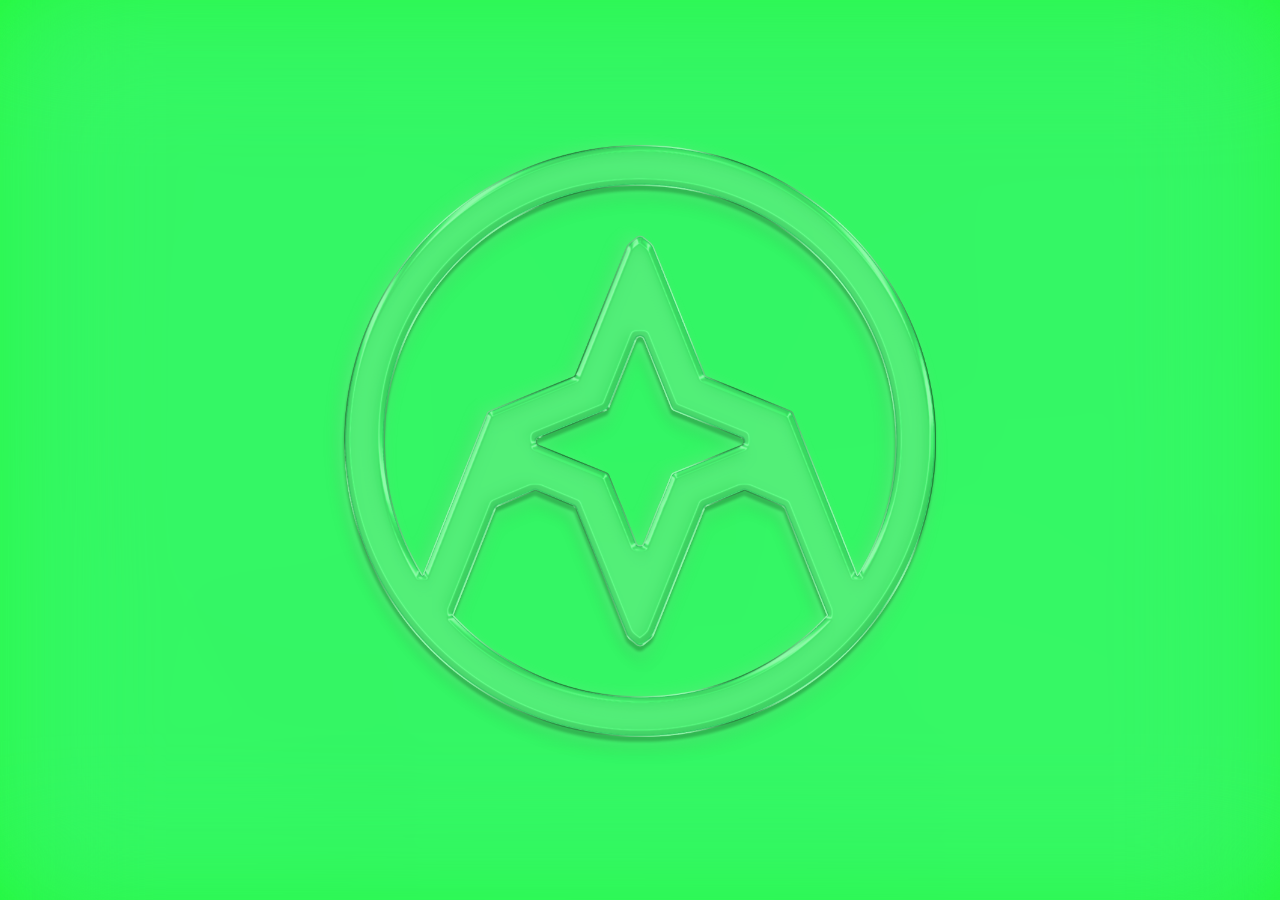
<file: index.html>
<html>
  <head>
    <meta charset="utf-8">
    <meta name="viewport" content="width=device-width, initial-scale=1, shrink-to-fit=no">
    <meta name="theme-color" content="#000000">
    <meta name="description" content="Multifaceted Star!" />
    <meta name="author" content="Musstdafa Anssari">
	<meta name="keywords" content="musi,Mostafa,Mosi,mostafa,Ansari,lwxtd,hkwhvd,mosi,مصی,مسی,مصطفی,انصاری,mstfnsri,ئسفبدسقه,Mustafa,MUSTAFA,Musi,unique,human,arab"/>
	<meta property="og:locale" content="en_US" />
	<meta property="og:type" content="website" />
	<meta property="og:title" content="Mustafa Ansari" />
	<meta property="og:description" content="Multifaceted Star!" />
	<meta property="og:url" content="http://mus.pages.dev" />
	<meta property="og:site_name" content="Mustafa Ansari" />
    <link href="assets/css/normalize.css" rel="stylesheet">
    <link href="assets/css/style.css" rel="stylesheet">
    <link rel="shortcut icon" href="./favicon.png">
    <link rel="icon" type="image/png" href="assets/img/favicon.png">
    <link rel="apple-touch-icon-precomposed" sizes="144x144" href="assets/img/apple-touch-icon-144-precomposed.png">
    <link rel="apple-touch-icon-precomposed" sizes="114x114" href="assets/img/apple-touch-icon-114-precomposed.png">
    <link rel="apple-touch-icon-precomposed" sizes="72x72" href="assets/img/apple-touch-icon-72-precomposed.png">
    <link rel="apple-touch-icon-precomposed" href="assets/img/apple-touch-icon-57-precomposed.png">
    <title>/✧\</title>
    <!-- Global site tag (gtag.js) - Google Analytics -->
<script async src="https://www.googletagmanager.com/gtag/js?id=G-335YF8R84T"></script>
<script>
  window.dataLayer = window.dataLayer || [];
  function gtag(){dataLayer.push(arguments);}
  gtag('js', new Date());

  gtag('config', 'G-335YF8R84T');
</script>
	  	<!-- Global site tag (gtag.js) - Google Analytics -->
    <script async src="https://www.googletagmanager.com/gtag/js?id=G-335YF8R84T"></script>
    <script src="https://ajax.googleapis.com/ajax/libs/jquery/3.3.1/jquery.min.js"></script>
    <script>
      window.dataLayer = window.dataLayer || [];
      function gtag(){dataLayer.push(arguments);}
      gtag('js', new Date());
      gtag('config', 'G-335YF8R84T');
    </script>
    <script>
        (function (i, s, o, g, r, a, m) {
            i['GoogleAnalyticsObject'] = r;
            i[r] = i[r] || function () {
                (i[r].q = i[r].q || []).push(arguments)
            }, i[r].l = 1 * new Date();
            a = s.createElement(o),
                m = s.getElementsByTagName(o)[0];
            a.async = 1;
            a.src = g;
            m.parentNode.insertBefore(a, m)
        })(window, document, 'script', 'https://www.google-analytics.com/analytics.js', 'ga');
        ga('create', 'G-335YF8R84T', 'auto');
        ga('send', 'pageview');
    </script>
	<!-- Global site tag (gtag.js) - Google Analytics -->
  </head>
  	<body>
		<main>
			<div class="frame">
			</div>
			<div class="content content--canvas">
			</div>
		</main>
    <div class="main">
      <div class="container">
        <p class="intro" id="logo">
		<a href="vid.html" target="_blank" title="💞" >
		<img src="assets/img/logo.svg">
            </a>
        </p>
      </div>
    </div>
    <script src="assets/js/script.js"></script>
	<script src="assets/js/noise.min.js"></script>
	<script src="assets/js/util.js"></script>
	<script src="assets/js/shift.js"></script>
	<script src="assets/js/demo.js"></script>
  </body>
</html>
</file>
<file: assets/css/style.css>
body {
  margin: 0;
  padding: 0;
  font-family: 'Roboto', sans-serif;
  background: black;
  overflow: hidden;
  -ms-overflow-style: none; /* for Internet Explorer, Edge */
  scrollbar-width: none; /* for Firefox */
  overflow-y: scroll; 
}
body::-webkit-scrollbar {
  display: none; /* for Chrome, Safari, and Opera */
}

.intro {
    opacity: 0;
    overflow: hidden;
}

img{
width: 50vw;
display: block;
margin: 0px auto;
border-style: none;
width: 100%;
height: 98%;
overflow: hidden;
}
.visible {
  opacity: 1;
  transform: translateY(0%);
  transition: opacity 10000ms ease-out, transform 10000ms cubic-bezier(.14,.92,.69,.72);
  overflow: hidden;
}


@media only screen and (max-width: 1080px) {

  .hlogo img{
display:block;
max-width: 100vw;
margin: 0 auto;
z-index: 1;
left: 0;
top: 0;
width: 100%;
height: 100%;
overflow: auto;
}
.visible {
  opacity: 1;
  transform: translateY(0%);
  transition: opacity 10000ms ease-out, transform 10000ms cubic-bezier(.14,.92,.69,.72);
  overflow: hidden;
}
</file>
